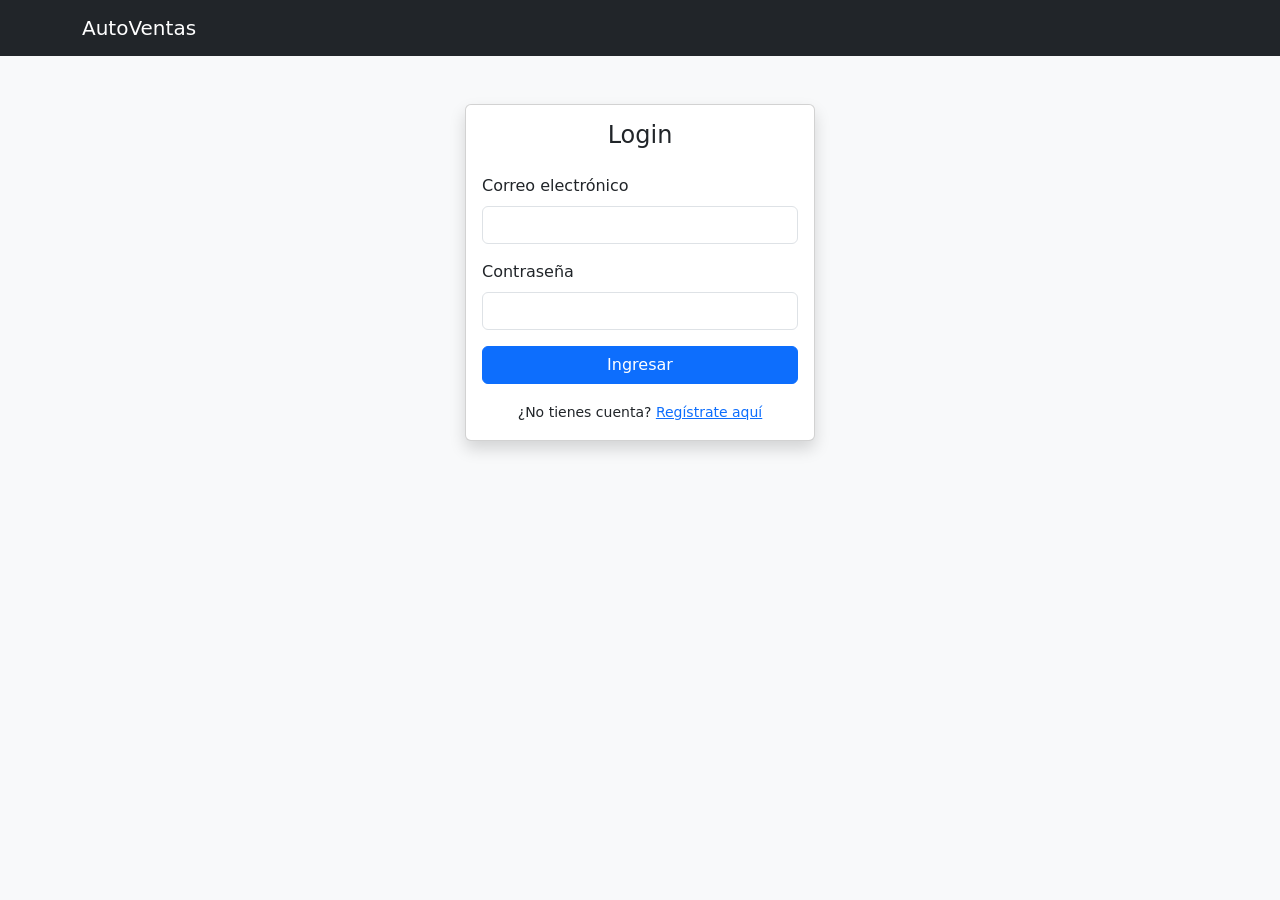
<file: login.html>
<!doctype html>
<html lang="es">
  <head>
    <meta charset="UTF-8" />
    <meta name="viewport" content="width=device-width, initial-scale=1" />
 <link rel="icon" href="assets/favicon.ico" />
    <title>Login - AutoVentas</title>

    <link
      href="https://cdn.jsdelivr.net/npm/bootstrap@5.3.2/dist/css/bootstrap.min.css"
      rel="stylesheet"
    />
    <link rel="stylesheet" href="css/styles.css" />
  </head>

  <body class="bg-light">
    <nav class="navbar navbar-expand-lg navbar-dark bg-dark">
      <div class="container">
        <a class="navbar-brand" href="index.html">AutoVentas</a>
      </div>
    </nav>

    <section class="container d-flex justify-content-center mt-5">
      <div class="card shadow login">
        <div class="card-body">
          <h4 class="text-center mb-4">Login</h4>
          <form id="formLogin">
            <div class="mb-3">
              <label class="form-label">Correo electrónico</label>
              <input type="email" id="correo" class="form-control" required />
            </div>

            <div class="mb-3">
              <label class="form-label">Contraseña</label>
              <input
                type="password"
                id="password"
                class="form-control"
                required
              />
            </div>

            <div class="d-grid mb-3">
              <button type="submit" class="btn btn-primary">Ingresar</button>
            </div>

            <div class="text-center">
              <small>
                ¿No tienes cuenta?
                <a href="registro.html">Regístrate aquí</a>
              </small>
            </div>
          </form>
        </div>
      </div>
    </section>

    <script src="https://cdn.jsdelivr.net/npm/bootstrap@5.3.2/dist/js/bootstrap.bundle.min.js"></script>

    <script>
      const form = document.querySelector("#formLogin");

      form.addEventListener("submit", function (e) {
        e.preventDefault();

        const correo = document.querySelector("#correo").value;
        const password = document.querySelector("#password").value;

        let usuarios = JSON.parse(localStorage.getItem("usuarios")) || [];

        let usuarioValido = usuarios.find(
          (user) => user.correo === correo && user.password === password,
        );

        if (usuarioValido) {
          // GUARDAR SESION
          localStorage.setItem("usuarioActivo", JSON.stringify(usuarioValido));

          // REDIRIGIR
          window.location.href = "panel.html";
        } else {
          alert("Correo o contraseña incorrectos");
        }
      });
    </script>
  </body>
</html>
</file>
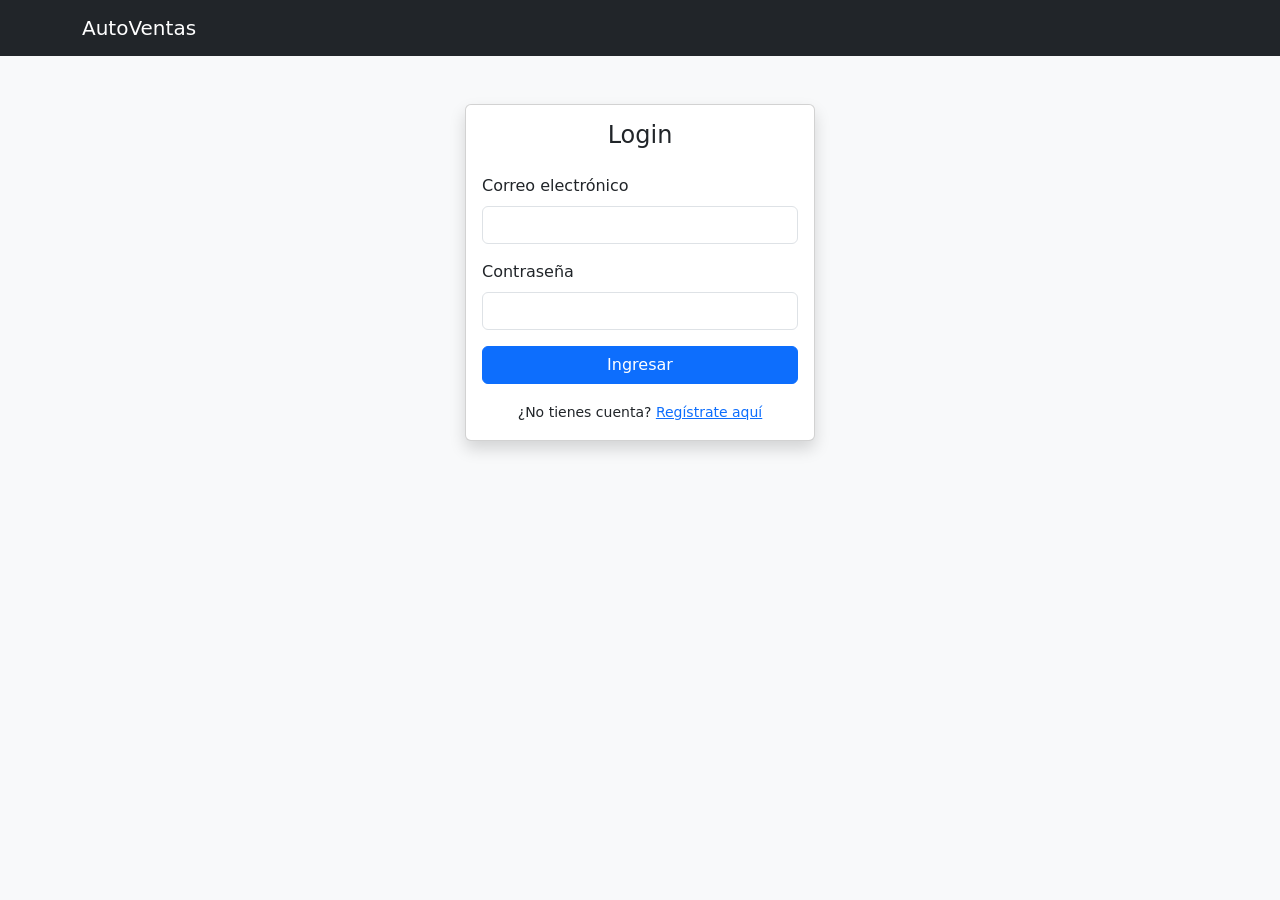
<file: panel.html>
<!doctype html>
<html lang="es">
  <head>
    <meta charset="UTF-8" />
    <meta name="viewport" content="width=device-width, initial-scale=1" />
    <link rel="icon" href="assets/favicon.ico" />
    <title>Panel - AutoVentas</title>

    <link
      href="https://cdn.jsdelivr.net/npm/bootstrap@5.3.2/dist/css/bootstrap.min.css"
      rel="stylesheet"
    />
<link rel="stylesheet" href="css/styles.css">
   
  </head>

  <body>
    <div class="container-fluid">
      <div class="row">
        <div class="col-md-2 sidebar">
          <h4 class="text-center">AutoVentas</h4>

          <hr />

          <a href="#">Dashboard</a>
          <a href="#">Usuarios</a>
          <a href="#">Vehículos</a>
          <a href="#">Ventas</a>

          <hr />

          <button class="btn btn-secondary w-100 mb-2" onclick="modo()">
            Cambiar modo
          </button>

          <button class="btn btn-danger w-100" onclick="logout()">
            Cerrar sesión
          </button>
        </div>

        <div class="col-md-10 p-4">
          <h3 class="mb-2">Panel de Administrador</h3>

          <p>Bienvenido <b id="usuarioNombre"></b></p>

          <div class="row mb-4">
            <div class="col-md-4">
              <div class="card text-bg-primary shadow">
                <div class="card-body">
                  <h5>Usuarios</h5>
                  <h2 id="totalUsuarios">0</h2>
                </div>
              </div>
            </div>

            <div class="col-md-4">
              <div class="card text-bg-success shadow">
                <div class="card-body">
                  <h5>Vehículos</h5>
                  <h2>25</h2>
                </div>
              </div>
            </div>

            <div class="col-md-4">
              <div class="card text-bg-warning shadow">
                <div class="card-body">
                  <h5>Ventas</h5>
                  <h2>12</h2>
                </div>
              </div>
            </div>
          </div>

          <div class="card shadow">
            <div class="card-header">Usuarios registrados</div>

            <div class="card-body">
              <table class="table table-striped">
                <thead>
                  <tr>
                    <th>Nombre</th>
                    <th>Correo</th>
                  </tr>
                </thead>

                <tbody id="tablaUsuarios"></tbody>
              </table>
            </div>
          </div>
        </div>
      </div>
    </div>

    <script src="https://cdn.jsdelivr.net/npm/bootstrap@5.3.2/dist/js/bootstrap.bundle.min.js"></script>

    <script>
      let usuarioActivo = JSON.parse(localStorage.getItem("usuarioActivo"));

      if (!usuarioActivo) {
        window.location.href = "login.html";
      }

      document.getElementById("usuarioNombre").innerText = usuarioActivo.nombre;

      let usuarios = JSON.parse(localStorage.getItem("usuarios")) || [];

      document.getElementById("totalUsuarios").innerText = usuarios.length;

      let tabla = document.getElementById("tablaUsuarios");

      usuarios.forEach((user) => {
        tabla.innerHTML += `
<tr>
<td>${user.nombre}</td>
<td>${user.correo}</td>
</tr>
`;
      });

      function logout() {
        localStorage.removeItem("usuarioActivo");
        window.location.href = "login.html";
      }

      function modo() {
        if (document.body.classList.contains("oscuro")) {
          document.body.classList.remove("oscuro");
          localStorage.setItem("modo", "claro");
        } else {
          document.body.classList.add("oscuro");
          localStorage.setItem("modo", "oscuro");
        }
      }

      let modoGuardado = localStorage.getItem("modo");

      if (modoGuardado == "oscuro") {
        document.body.classList.add("oscuro");
      }
    </script>
  </body>
</html>
</file>
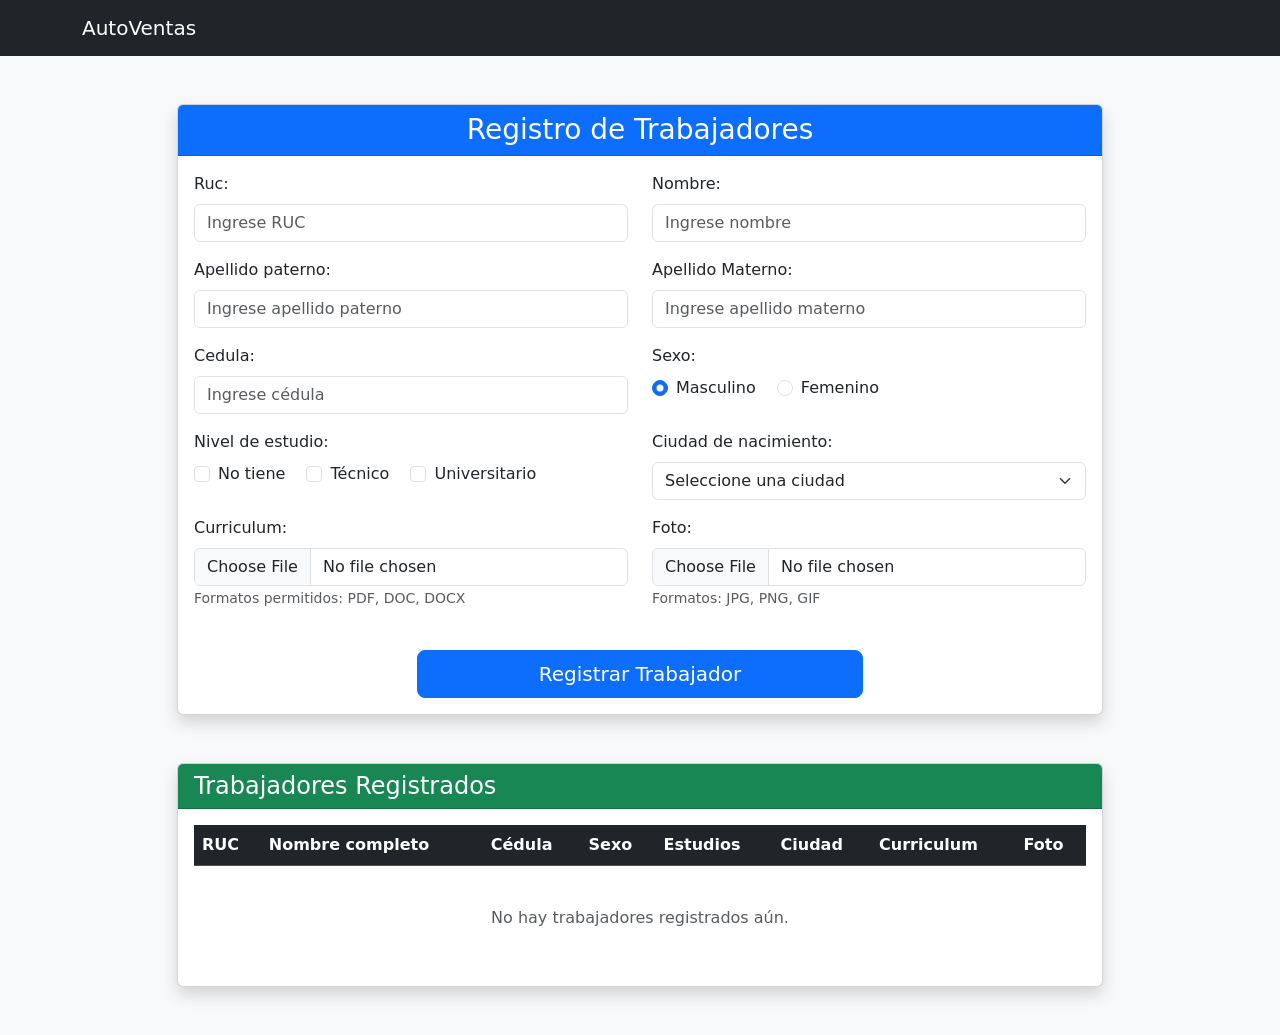
<file: trabajadores.html>
<!doctype html>
<html lang="es">
  <head>
    <meta charset="UTF-8" />
    <meta name="viewport" content="width=device-width, initial-scale=1" />
    <link rel="icon" href="assets/favicon.ico" />
    <title>Registro de Trabajadores - AutoVentas</title>

    <link
      href="https://cdn.jsdelivr.net/npm/bootstrap@5.3.2/dist/css/bootstrap.min.css"
      rel="stylesheet"
    />
    <link rel="stylesheet" href="css/styles.css" />
  </head>

  <body class="bg-light">
    <!-- Navbar igual que en index -->
    <nav class="navbar navbar-expand-lg navbar-dark bg-dark">
      <div class="container">
        <a class="navbar-brand" href="index.html">AutoVentas</a>

        <button
          class="navbar-toggler"
          type="button"
          data-bs-toggle="collapse"
          data-bs-target="#menu"
        >
          <span class="navbar-toggler-icon"></span>
        </button>

        <div class="collapse navbar-collapse" id="menu">
          <ul class="navbar-nav ms-auto"></ul>
        </div>
      </div>
    </nav>

    <!-- Contenido principal -->
    <div class="container mt-5">
      <div class="row justify-content-center">
        <div class="col-md-10">
          <div class="card shadow">
            <div class="card-header bg-primary text-white">
              <h3 class="text-center mb-0">Registro de Trabajadores</h3>
            </div>
            <div class="card-body">
              <form id="formRegistroTrabajador">
                <div class="row">
                  <!-- RUC -->
                  <div class="col-md-6 mb-3">
                    <label class="form-label">Ruc:</label>
                    <input
                      type="text"
                      id="ruc"
                      class="form-control"
                      placeholder="Ingrese RUC"
                    />
                  </div>

                  <!-- Nombre -->
                  <div class="col-md-6 mb-3">
                    <label class="form-label">Nombre:</label>
                    <input
                      type="text"
                      id="nombre"
                      class="form-control"
                      placeholder="Ingrese nombre"
                      required
                    />
                  </div>

                  <!-- Apellido paterno -->
                  <div class="col-md-6 mb-3">
                    <label class="form-label">Apellido paterno:</label>
                    <input
                      type="text"
                      id="apellidoPaterno"
                      class="form-control"
                      placeholder="Ingrese apellido paterno"
                      required
                    />
                  </div>

                  <!-- Apellido materno -->
                  <div class="col-md-6 mb-3">
                    <label class="form-label">Apellido Materno:</label>
                    <input
                      type="text"
                      id="apellidoMaterno"
                      class="form-control"
                      placeholder="Ingrese apellido materno"
                      required
                    />
                  </div>

                  <!-- Cédula -->
                  <div class="col-md-6 mb-3">
                    <label class="form-label">Cedula:</label>
                    <input
                      type="text"
                      id="cedula"
                      class="form-control"
                      placeholder="Ingrese cédula"
                    />
                  </div>

                  <!-- Sexo -->
                  <div class="col-md-6 mb-3">
                    <label class="form-label">Sexo:</label>
                    <div>
                      <div class="form-check form-check-inline">
                        <input
                          class="form-check-input"
                          type="radio"
                          name="sexo"
                          id="sexoM"
                          value="Masculino"
                          checked
                        />
                        <label class="form-check-label" for="sexoM"
                          >Masculino</label
                        >
                      </div>
                      <div class="form-check form-check-inline">
                        <input
                          class="form-check-input"
                          type="radio"
                          name="sexo"
                          id="sexoF"
                          value="Femenino"
                        />
                        <label class="form-check-label" for="sexoF"
                          >Femenino</label
                        >
                      </div>
                    </div>
                  </div>

                  <!-- Nivel de estudio -->
                  <div class="col-md-6 mb-3">
                    <label class="form-label">Nivel de estudio:</label>
                    <div>
                      <div class="form-check form-check-inline">
                        <input
                          class="form-check-input"
                          type="checkbox"
                          id="estudioNo"
                          value="No tiene"
                        />
                        <label class="form-check-label" for="estudioNo"
                          >No tiene</label
                        >
                      </div>
                      <div class="form-check form-check-inline">
                        <input
                          class="form-check-input"
                          type="checkbox"
                          id="estudioTecnico"
                          value="Técnico"
                        />
                        <label class="form-check-label" for="estudioTecnico"
                          >Técnico</label
                        >
                      </div>
                      <div class="form-check form-check-inline">
                        <input
                          class="form-check-input"
                          type="checkbox"
                          id="estudioUniversitario"
                          value="Universitario"
                        />
                        <label
                          class="form-check-label"
                          for="estudioUniversitario"
                          >Universitario</label
                        >
                      </div>
                    </div>
                  </div>

                  <!-- Ciudad de nacimiento -->
                  <div class="col-md-6 mb-3">
                    <label class="form-label">Ciudad de nacimiento:</label>
                    <select id="ciudad" class="form-select">
                      <option value="">Seleccione una ciudad</option>
                      <option value="Bogotá">Bogotá</option>
                      <option value="Medellín">Medellín</option>
                      <option value="Cali">Cali</option>
                      <option value="Barranquilla">Barranquilla</option>
                      <option value="Cartagena">Cartagena</option>
                      <option value="Bucaramanga">Bucaramanga</option>
                      <option value="Pereira">Pereira</option>
                    </select>
                  </div>

                  <!-- Curriculum -->
                  <div class="col-md-6 mb-3">
                    <label class="form-label">Curriculum:</label>
                    <input
                      type="file"
                      id="curriculum"
                      class="form-control"
                      accept=".pdf,.doc,.docx"
                    />
                    <small class="text-muted"
                      >Formatos permitidos: PDF, DOC, DOCX</small
                    >
                  </div>

                  <!-- Foto -->
                  <div class="col-md-6 mb-3">
                    <label class="form-label">Foto:</label>
                    <input
                      type="file"
                      id="foto"
                      class="form-control"
                      accept="image/*"
                    />
                    <small class="text-muted">Formatos: JPG, PNG, GIF</small>
                  </div>
                </div>

                <!-- Botón de registro -->
                <div class="d-grid gap-2 col-6 mx-auto mt-4">
                  <button type="submit" class="btn btn-primary btn-lg">
                    Registrar Trabajador
                  </button>
                </div>
              </form>
            </div>
          </div>

          <!-- Lista de trabajadores registrados -->
          <div class="card shadow mt-5 mb-5">
            <div class="card-header bg-success text-white">
              <h4 class="mb-0">Trabajadores Registrados</h4>
            </div>
            <div class="card-body">
              <div class="table-responsive">
                <table class="table table-striped table-hover">
                  <thead class="table-dark">
                    <tr>
                      <th>RUC</th>
                      <th>Nombre completo</th>
                      <th>Cédula</th>
                      <th>Sexo</th>
                      <th>Estudios</th>
                      <th>Ciudad</th>
                      <th>Curriculum</th>
                      <th>Foto</th>
                    </tr>
                  </thead>
                  <tbody id="tablaTrabajadores">
                    <!-- Se llenará con JavaScript -->
                  </tbody>
                </table>
              </div>

              <!-- Mensaje cuando no hay trabajadores -->
              <div id="sinTrabajadores" class="text-center text-muted py-4">
                <p>No hay trabajadores registrados aún.</p>
              </div>
            </div>
          </div>
        </div>
      </div>
    </div>

    <script src="https://cdn.jsdelivr.net/npm/bootstrap@5.3.2/dist/js/bootstrap.bundle.min.js"></script>

    <script>
      let trabajadores = JSON.parse(localStorage.getItem("trabajadores")) || [];
      const tablaTrabajadores = document.getElementById("tablaTrabajadores");
      const sinTrabajadores = document.getElementById("sinTrabajadores");
      function mostrarTrabajadores() {
        tablaTrabajadores.innerHTML = "";
        if (trabajadores.length === 0) {
         sinTrabajadores.style.display = "block";
        } else {
     
          sinTrabajadores.style.display = "none";
          trabajadores.forEach((trabajador) => {
             let estudiosTexto =
              trabajador.estudios && trabajador.estudios.length > 0
                ? trabajador.estudios.join(", ")
                : "No especificado";

            tablaTrabajadores.innerHTML += `
              <tr>
                <td>${trabajador.ruc || "<span class='text-muted'>—</span>"}</td>
                <td>${trabajador.nombre} ${trabajador.apellidoPaterno} ${trabajador.apellidoMaterno}</td>
                <td>${trabajador.cedula || "<span class='text-muted'>—</span>"}</td>
                <td>${trabajador.sexo}</td>
                <td>${estudiosTexto}</td>
                <td>${trabajador.ciudad || "No especificada"}</td>
                <td>${trabajador.curriculum || "No adjunto"}</td>
                <td>${trabajador.foto || "No adjunto"}</td>
              </tr>
            `;
          });
        }
      }
      mostrarTrabajadores();
     document
        .getElementById("formRegistroTrabajador")
        .addEventListener("submit", function (e) {
          e.preventDefault();
         let estudios = [];
          if (document.getElementById("estudioNo").checked)
            estudios.push("No tiene");
          if (document.getElementById("estudioTecnico").checked)
            estudios.push("Técnico");
          if (document.getElementById("estudioUniversitario").checked)
            estudios.push("Universitario");
        if (estudios.length === 0) {
            alert("Por favor seleccione al menos un nivel de estudio");
            return;
          }
         let nuevoTrabajador = {
            id: Date.now(), 
            ruc: document.getElementById("ruc").value,
            nombre: document.getElementById("nombre").value,
            apellidoPaterno: document.getElementById("apellidoPaterno").value,
            apellidoMaterno: document.getElementById("apellidoMaterno").value,
            cedula: document.getElementById("cedula").value,
            sexo: document.querySelector('input[name="sexo"]:checked').value,
            estudios: estudios,
            ciudad: document.getElementById("ciudad").value,
            curriculum:
              document.getElementById("curriculum").files[0]?.name ||
              "No adjunto",
            foto:
              document.getElementById("foto").files[0]?.name || "No adjunto",
            fechaRegistro: new Date().toLocaleString(),
          };

          // Validar campos obligatorios
          if (
            !nuevoTrabajador.nombre ||
            !nuevoTrabajador.apellidoPaterno ||
            !nuevoTrabajador.apellidoMaterno
          ) {
            alert(
              "Por favor complete los campos obligatorios: Nombre, Apellido paterno y Apellido materno",
            );
            return;
          }
     
          trabajadores.push(nuevoTrabajador);
          localStorage.setItem("trabajadores", JSON.stringify(trabajadores));
        mostrarTrabajadores();
          this.reset();
          alert("¡Trabajador registrado exitosamente!");
            document
            .querySelector(".card.mt-5")
            .scrollIntoView({ behavior: "smooth" });
        });
    </script>
  </body>
</html>
</file>
<file: css/styles.css>
.banner {
  position: relative;
}

.banner img {
  width: 100%;
  object-fit: cover;
}

/*Panel administardor*/
body {
  background: #f4f6f9;
}

.sidebar {
  height: 100vh;
  background: #212529;
  color: white;
  padding-top: 20px;
}

.sidebar a {
  color: white;
  text-decoration: none;
  display: block;
  padding: 10px 20px;
}

.sidebar a:hover {
  background: #343a40;
}

.login {
  width: 350px
}

/*Cambiar el color del body*/

body {
        background: #f4f6f9;
        transition: 0.3s;
      }

      body.oscuro {
        background: #121212;
        color: white;
      }

      .sidebar {
        height: 100vh;
        background: #212529;
        color: white;
        padding-top: 20px;
      }

      .sidebar a {
        display: block;
        color: white;
        padding: 10px;
        text-decoration: none;
      }

      .sidebar a:hover {
        background: #343a40;
      }
</file>
